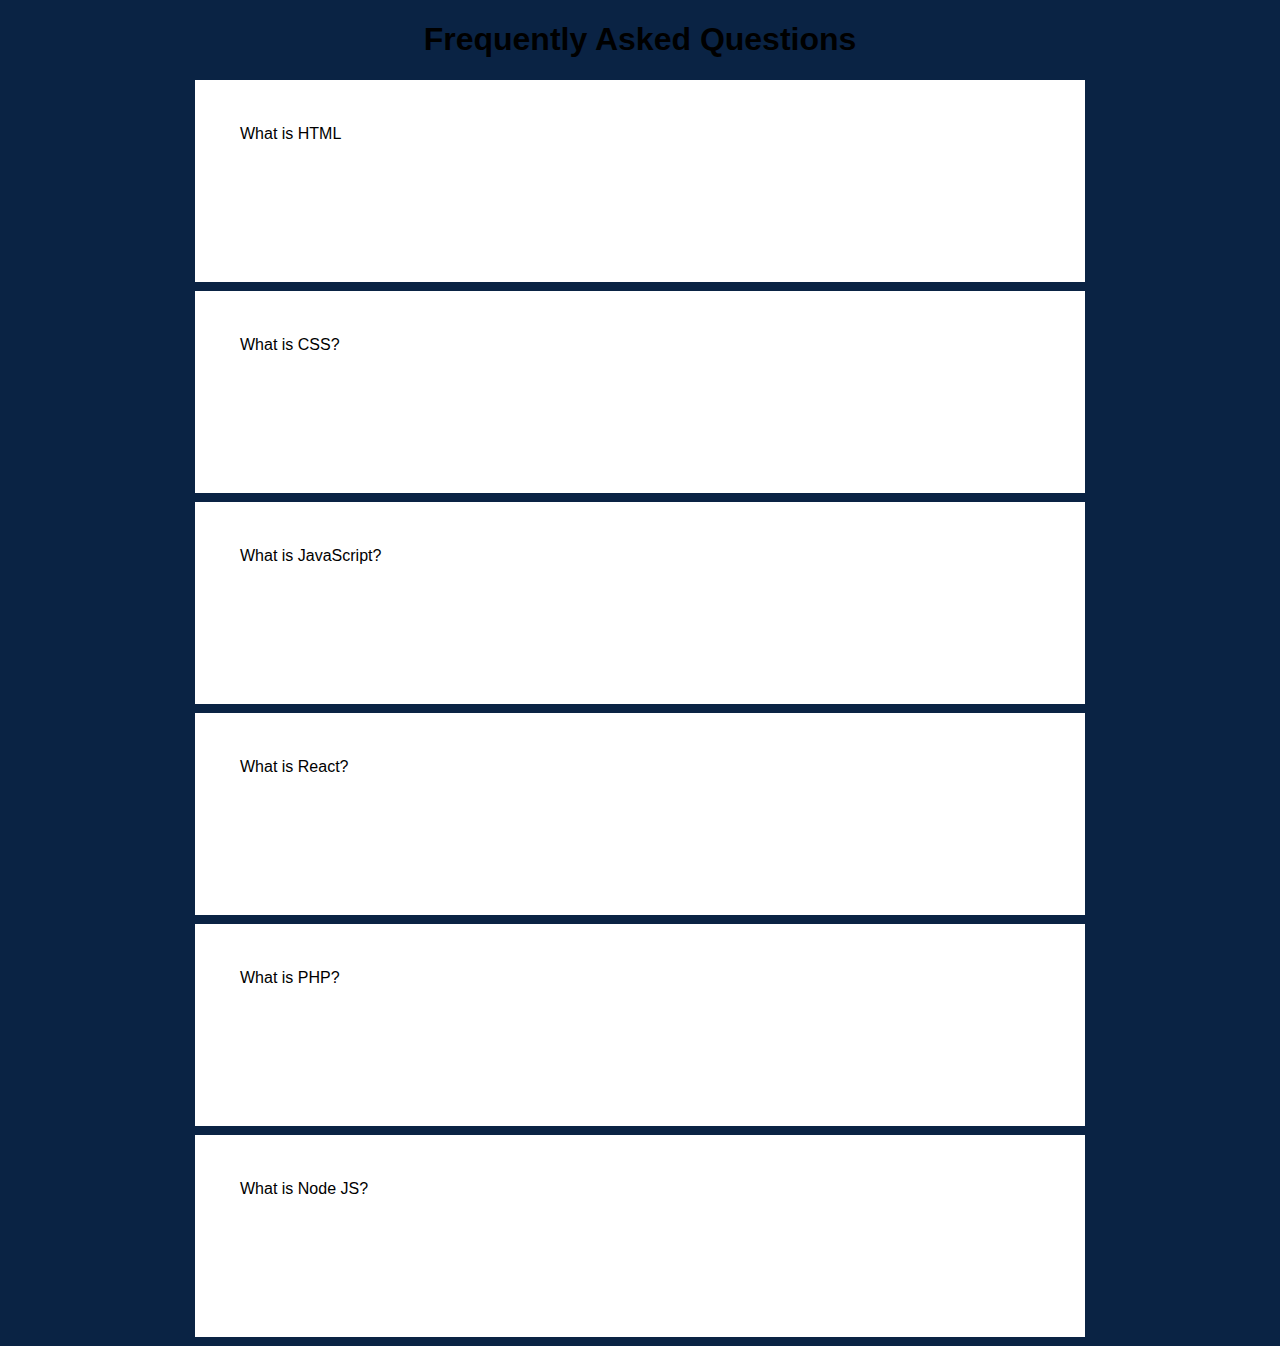
<file: accordion/index.html>
<!DOCTYPE html>
<html lang="en">
<head>
    <meta charset="UTF-8">
    <meta name="viewport" content="width=device-width, initial-scale=1.0">
    <link rel="stylesheet" href="index.css">
    <title>Document</title>
</head>
<body>
    <div class="accordion-body">
    <div class="accordion">
      <h1>Frequently Asked Questions</h1>

      <div class="container">
        <div class="label">What is HTML
        </div>
        <div class="content">Hypertext Markup Language (HTML) is a computer language that makes up most web pages and online applications. A hypertext is a text that is used to reference other pieces of text, while a markup language is a series of markings that tells web servers the style and structure of a document. HTML is very simple to learn and use.</div>
      </div>
      
      <div class="container">
        <div class="label">What is CSS?</div>
        <div class="content">CSS stands for Cascading Style Sheets. It is the language for describing the presentation of Web pages, including colours, layout, and fonts, thus making our web pages presentable to the users. CSS is designed to make style sheets for the web. It is independent of HTML and can be used with any XML-based markup language. CSS is popularly called the design language of the web.
  </div>
      </div>
   
      <div class="container">
        <div class="label">What is JavaScript?</div>
        <div class="content">JavaScript is a scripting or programming language that allows you to implement complex features on web pages — every time a web page does more than just sit there and display static information for you to look at — displaying timely content updates, interactive maps, animated 2D/3D graphics, scrolling video jukeboxes, etc. — you can bet that JavaScript is probably involved. It is the third of the web trio.</div>
      </div>
    
      <div class="container">
        <div class="label">What is React?</div>
        <div class="content">React is a JavaScript library created for building fast and interactive user interfaces for web and mobile applications. It is an open-source, component-based, front-end library responsible only for the application’s view layer. In Model View Controller (MVC) architecture, the view layer is responsible for how the app looks and feels. React was created by Jordan Walke, a software engineer at Facebook. </div>
      </div>

      <div class="container">
        <div class="label">What is PHP?</div>
        <div class="content">PHP is a server-side and general-purpose scripting language that is especially suited for web development. PHP originally stood for Personal Home Page. However, now, it stands for Hypertext Preprocessor. It’s a recursive acronym because the first word itself is also an acronym.</div>
      </div>

      <div class="container">
        <div class="label">What is Node JS?</div>
        <div class="content">Node.js is an open-source, cross-platform, back-end JavaScript runtime environment that runs on the V8 engine and executes JavaScript code outside a web browser. Node.js lets developers use JavaScript to write command line tools and for server-side scripting—running scripts server-side to produce dynamic web page content before the page is sent to the user's web browser. Consequently, Node.js represents a "JavaScript everywhere" paradigm</div>
      </div>

    </div>
    </div>
  
    <script src="index.js" type="text/javascript"></script>
</body>
</html>
</file>
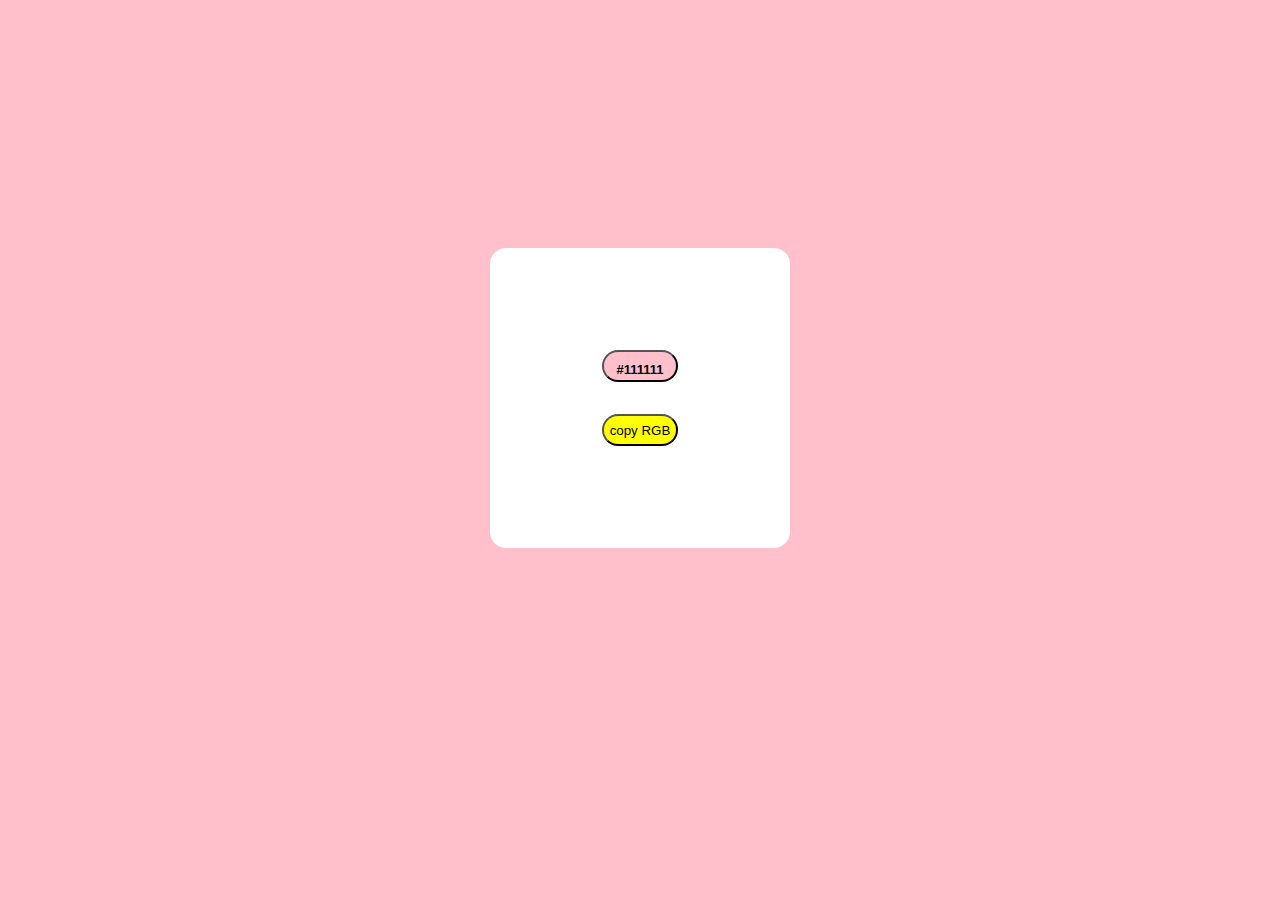
<file: Color generator/index.html>
<!DOCTYPE html>
<html lang="en">
<head>
    <meta charset="UTF-8">
    <meta name="viewport" content="width=device-width, initial-scale=1.0">
    <link rel="stylesheet" href="index.css">
    <title>COLOR GENRATOR</title>
</head>
<body>
    <div class="container">
        <div class="inside">
            <button class="color" type="button" ><h1>#111111</h1></button>
            <button class="COPY"type="button" >copy RGB</button>

        </div>
        
    </div>
    <script src="index.js" type="text/javascript"></script>
</body>
</html>
</file>
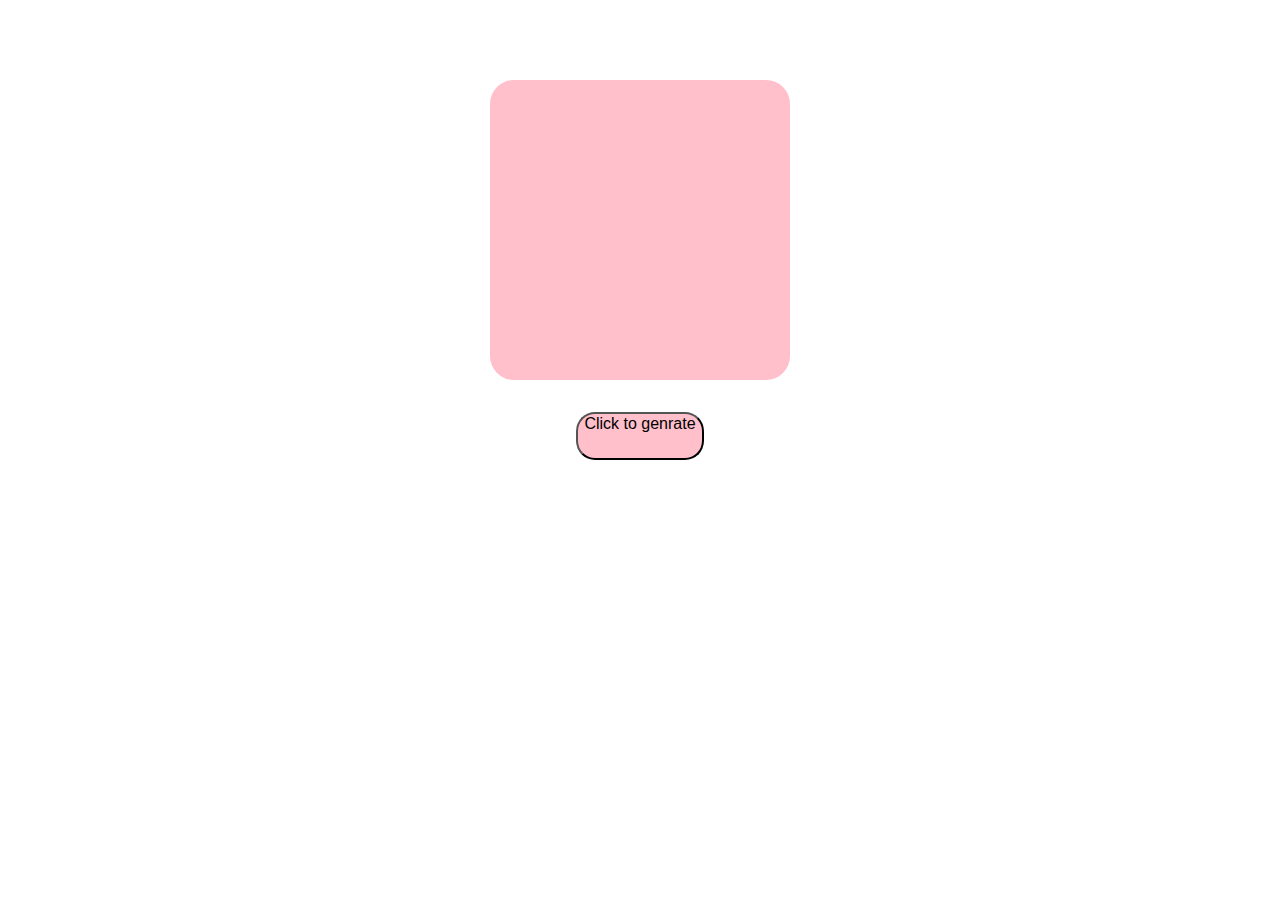
<file: Random quote generator/index.html>
<!DOCTYPE html>
<html lang="en">
<head>
    <meta charset="UTF-8">
    <meta name="viewport" content="width=device-width, initial-scale=1.0">
    <link rel="stylesheet" href="index.css">
    <title>quote</title>
</head>
<body>
    <div class="container">
       
  
    </div>
    <button class="color" type="button" >Click to genrate</button>
    <script src="index.js" type="text/javascript"></script>
</body> 
</html>
</file>
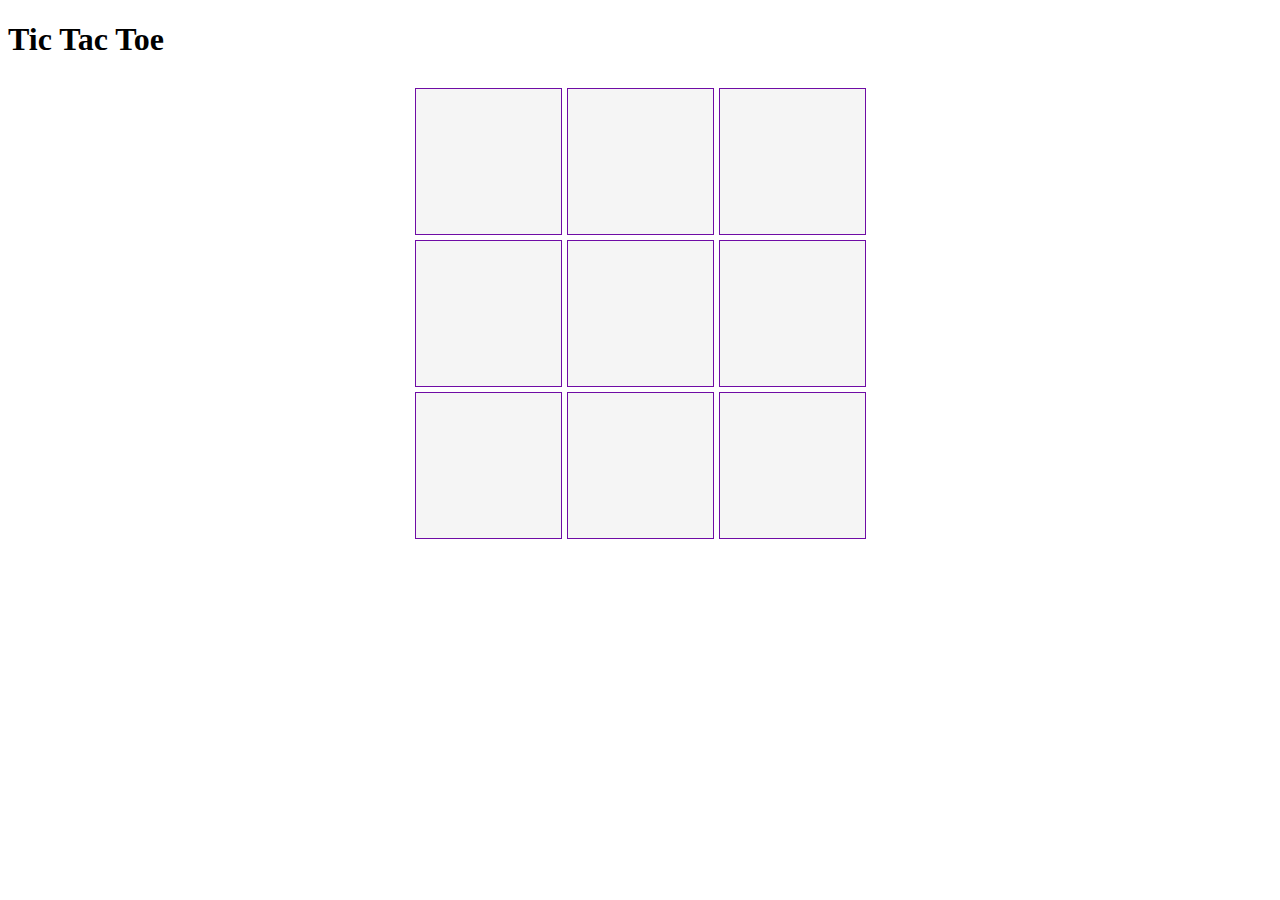
<file: tictactoe/index.html>
<!DOCTYPE html>
<html lang="en">
<head>
    <meta charset="UTF-8">
    <meta name="viewport" content="width=device-width, initial-scale=1.0">
    <link rel="stylesheet" href="index.css">
    <title>TIC TAC TOE</title>
</head>
<body>
    <h1>Tic Tac Toe</h1>

    <div class="container">
        <div class="b"></div>
        <div class="b"></div>
        <div class="b"></div>
        <div class="b"></div>
        <div class="b"></div>
        <div class="b"></div>
        <div class="b"></div>
        <div class="b"></div>
        <div class="b"></div>

    </div>
    <script src="index.js" type="text/javascript"></script>
</body>
</html>
</file>
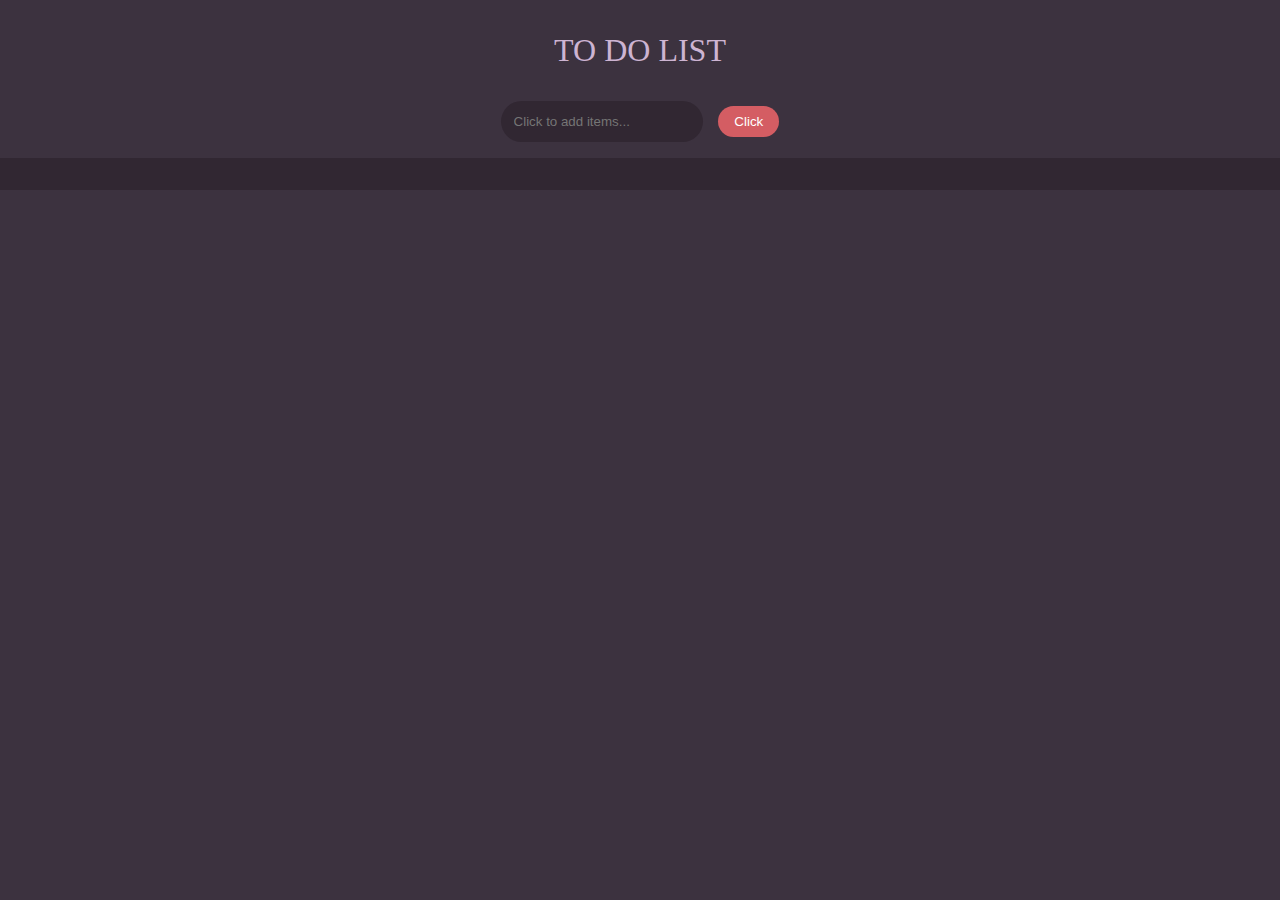
<file: TodoList/index.html>
<!DOCTYPE html>
<html lang="en">
<head>
    <meta charset="UTF-8">
    <meta name="viewport" content="width=device-width, initial-scale=1.0">
    <link rel="stylesheet" href="index.css">
    <title>todo list</title>
</head>
<body>
    <p class="heading">TO DO LIST</p>
    <div class="nav">
        <input class="yo" type="text" placeholder="Click to add items...">
        <button class="but">Click</button>
    </div>
    <div class="items">
        
    </div>

    <script src="index.js" type="text/javascript"></script>
</body>
</html>
</file>
<file: accordion/index.css>
body {
    background-color: #0A2344;
    font-family: 'rubik', sans-serif;
  }
  

   
  h1 {
    text-align: center;
  }
  

  
  .container{
    padding: auto;
    margin-bottom: 5rem;
    padding-bottom: 2rem;
    width: 800px;
    margin: 9px auto;
    color: black;
    background-color: white;
    padding: 45px 45px;
    cursor: pointer;
    height: 7rem;
  }
.content {
    padding-top: 2rem;
    position: relative;
    background: white;
    max-height: 0;
    font-size: 20px;
    text-align: justify;
    width: 780px;
    overflow: hidden;
    transition: 0.5s;
  }
.content.active{
    position: relative;
    background: white;
    height: 100;
    font-size: 20px;
    text-align: justify;
    width: 780px;
    overflow: visible;
    transition: 0.5s;
  }
</file>
<file: Color generator/index.css>
body{
    background-color: pink;
}
div.container{
    display: flex;
    justify-content: center;
    position: relative;
    top: 15rem;

    margin: auto;
    border-radius:  1rem;
    
    
    
    height: 300px;
    width: 300px;
    background-color: white;

}
div.inside{
    display: flex;
    flex-direction: column;
    margin: auto;
}
.color{
    margin-bottom: 2rem;
    height: 2rem;
    border-radius: 1.2rem;
    background-color: pink;
    cursor: pointer;
}
.COPY{
    
    height: 2rem;
    border-radius: 1.2rem;
    background-color: yellow;
    cursor: pointer;
}
h1{
    font-size: small;
}
</file>
<file: Random quote generator/index.css>
.container{
    height: 300px;
    width: 300px;
    background-color: pink;
    padding: auto;
    display: flex;
    justify-content: center;
    margin: auto;
    margin-top: 5rem;
    
    border-radius: 1.5rem;

}
.color{
    margin: auto;
    display: flex;
    justify-content: center;
    background-color: pink;
    cursor: pointer;

    border-radius: 1.2rem;
    height: 3rem;
    margin-top: 2rem;
    font-size: medium
   
  
   
   
}
</file>
<file: tictactoe/index.css>
.container{
    margin-left: auto;
    margin-right: auto;
    width: 450px;
    height: 450px;
    display: grid;
    grid-template-columns: repeat(3,1fr);
    gap: 5px;
    margin-top: 30px;
    margin-bottom: 30px;
}

.b{
   width: 145px;
   height: 145px;
   border: 1px solid rgb(111, 12, 165); 
   background-color: #f5f5f5;
   font-size: 40px;
   display: flex;
   justify-content: center;
   align-items: center;
   cursor: pointer;
}
</file>
<file: TodoList/index.css>
body {
    background-color: #3C323F;
}

* {
    margin: 0;
    padding: 0;
}

.heading {
    color: #CDB4D2;
    text-align: center; 
    font-size: 2rem;
    margin: 2rem 0; 
}

.nav {
    display: flex;
    justify-content: center;
    align-items: center;
    gap: 15px;
    margin-bottom: 1rem; 
}

input {
    padding: 0.8rem; 
    border-radius: 2rem;
    background-color: #312732;
    color: #CDB4D2;
    border: none; 
    outline: none;
}

button {
    padding: 0.5rem 1rem; 
    border-radius: 2rem;
    background-color: #D45D63;
    border: none;
    cursor: pointer;
    color: white;
}

.hello {
    list-style: none;
    color: #CDB4D2;
    border-bottom: 1px solid #CDB4D2;
    padding: 0.5rem 0; 
    margin: 0.5rem 0; 
}

.items {
    background-color: #312732;
    padding: 1rem; 
}

.deletes,
.updates {
    padding: 0.5rem 1rem; 
    border-radius: 2rem;
    background-color: #D45D63;
    border: none;
    cursor: pointer;
    color: white;
    margin-left: 0.5rem; 
}
</file>
